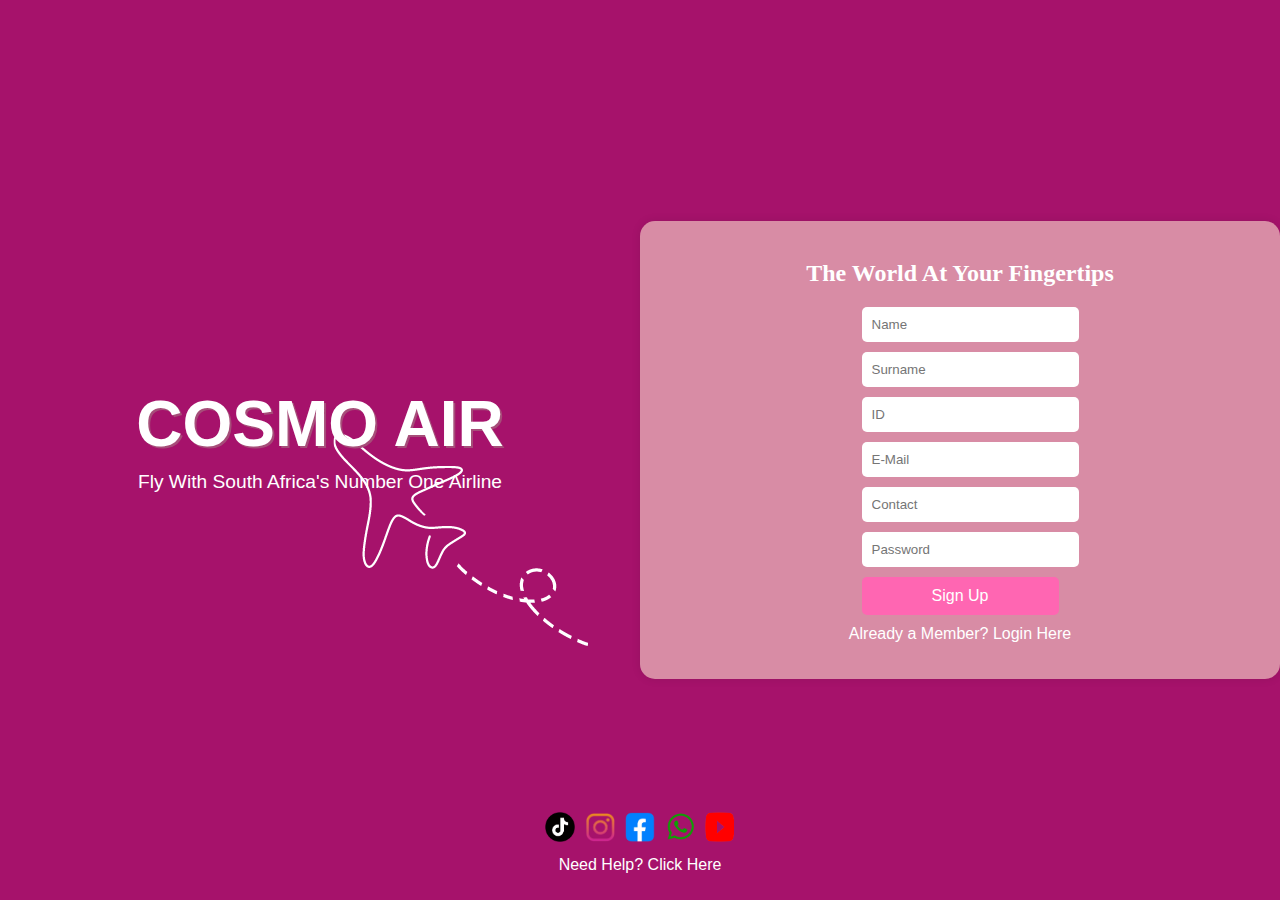
<file: index.html>
<!DOCTYPE html>
<html lang="en">
<head>
    <meta charset="UTF-8">
    <meta name="viewport" content="width=device-width, initial-scale=1.0">
    <title>Cosmo Air Registration</title>
    <link rel="stylesheet" href="styles.css">
</head>
<body>
    <div class="container">
        <div class="left-panel">
            <h1>COSMO AIR</h1>
            <p>Fly With South Africa's Number One Airline</p>
        </div>
        <div class="right-panel">
            <center><h2>The World At Your Fingertips</h2></center>
            <form id="signup-form" action="http://localhost/Cosmo%20Airlines/php/" method="POST">
                <input type="text" name="name" placeholder="Name" required>
                <input type="text" name="surname" placeholder="Surname" required>
                <input type="text" name="id_number" placeholder="ID" required>
                <input type="email" name="email" placeholder="E-Mail" required>
                <input type="text" name="contact" placeholder="Contact" required>
                <input type="password" name="password" placeholder="Password" required>
                <button type="submit">Sign Up</button>
            </form>
                       
            <p>Already a Member? <a href="../Login Page/Login.html">Login Here</a></p>
        </div>
    </div>
    <footer>
        <div class="social-icons">
            <a href="#"><img src="tiktok-icon.png" alt="TikTok"></a>
            <a href="#"><img src="instagram-icon.png" alt="Instagram"></a>
            <a href="#"><img src="facebook-icon.png" alt="Facebook"></a>
            <a href="#"><img src="whatsapp-icon.png" alt="WhatsApp"></a>
            <a href="#"><img src="youtube-icon.png" alt="YouTube"></a>
        </div>
        <p><a href="#">Need Help? Click Here</a></p>
    </footer>
    <script src="script.js"></script>
</body>
</html>
</file>
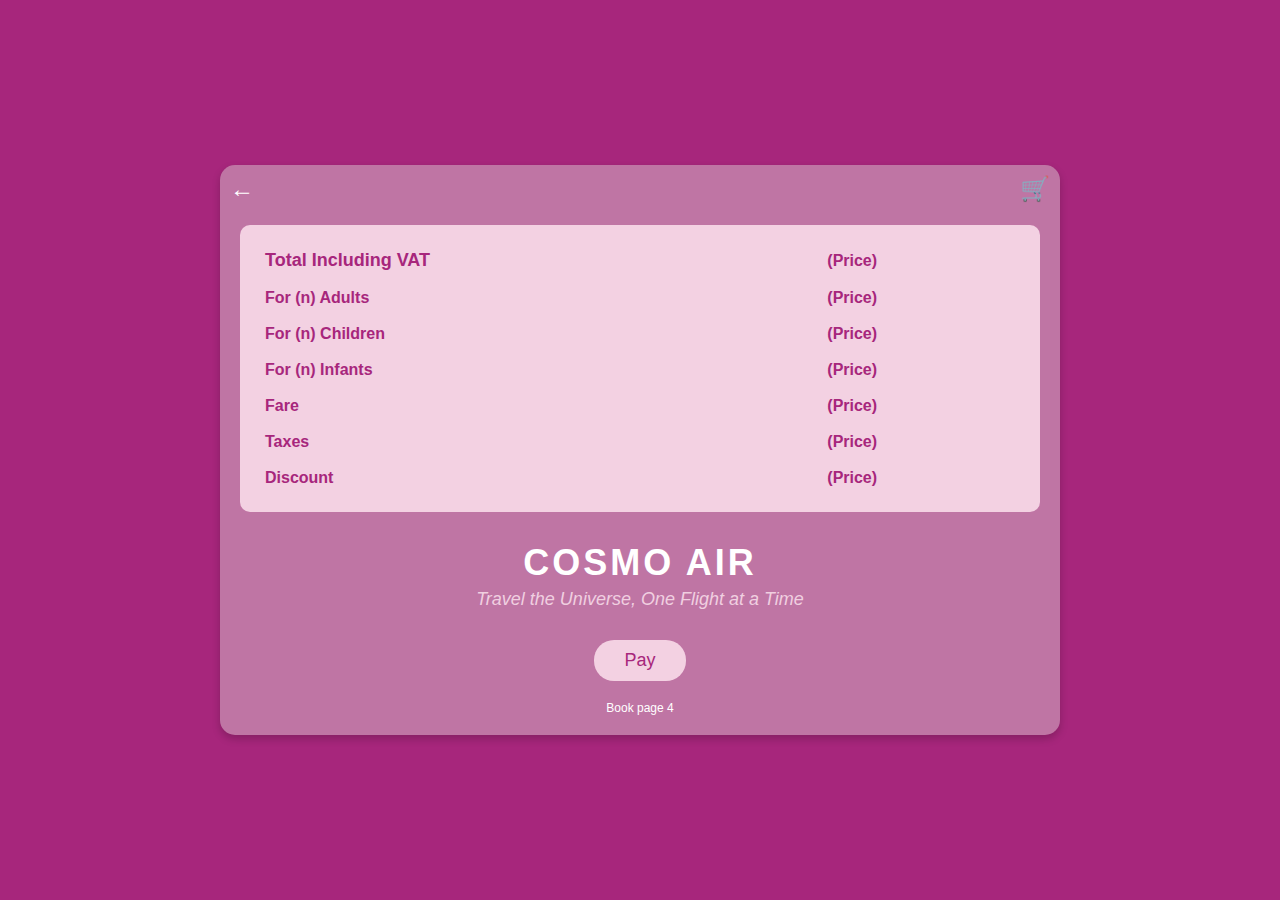
<file: bookingp4.html>
<!DOCTYPE html>
<html lang="en">
<head>
<meta charset="UTF-8">
<meta name="viewport" content="width=device-width, initial-scale=1.0">
<title>Booking Page</title>
<style>
    body {
        margin: 0;
        padding: 0;
        font-family: Arial, sans-serif;
        background-color: #a7267c;
        display: flex;
        justify-content: center;
        align-items: center;
        height: 100vh;
        color: #fff;
    }

    .container {
        width: 90%;
        max-width: 800px;
        background-color: #bf75a4;
        border-radius: 15px;
        padding: 20px;
        box-shadow: 0 4px 8px rgba(0, 0, 0, 0.2);
        position: relative;
    }

    .back-button {
        position: absolute;
        top: 10px;
        left: 10px;
        font-size: 24px;
        color: #fff;
        cursor: pointer;
    }

    .cart-icon {
        position: absolute;
        top: 10px;
        right: 10px;
        font-size: 24px;
        color: #fff;
    }

    .table-container {
        display: flex;
        justify-content: space-between;
        padding: 15px;
        background-color: #f3d1e2;
        border-radius: 10px;
        margin-top: 40px;
    }

    .table {
        width: 100%;
    }

    .table td, .table th {
        padding: 8px;
        text-align: left;
        font-weight: bold;
    }

    .table th {
        font-size: 18px;
        color: #a7267c;
    }

    .table td {
        font-size: 16px;
        color: #a7267c;
    }

    .price {
        text-align: right;
    }

    .cosmo-logo {
        text-align: center;
        margin: 30px 0;
    }

    .cosmo-logo h1 {
        font-family: 'Segoe UI', Tahoma, Geneva, Verdana, sans-serif;
        font-size: 36px;
        font-weight: bold;
        color: #ffffff;
        letter-spacing: 3px;
        margin: 0;
    }

    .cosmo-logo p {
        font-style: italic;
        font-size: 18px;
        color: #f0cfe0;
        margin: 5px 0 0;
    }

    .pay-button {
        display: block;
        margin: 20px auto 0;
        padding: 10px 30px;
        font-size: 18px;
        background-color: #f3d1e2;
        color: #a7267c;
        border: none;
        border-radius: 20px;
        cursor: pointer;
    }

    .pay-button:hover {
        background-color: #e0b8cf;
    }

    .footer {
        text-align: center;
        font-size: 12px;
        color: #ffffff;
        margin-top: 20px;
    }
</style>
</head>
<body>
    <div class="container">
        <div class="back-button">&larr;</div>
        <div class="cart-icon">&#128722;</div>

        <div class="table-container">
            <table class="table">
                <tr>
                    <th>Total Including VAT</th>
                    <td class="price">(Price)</td>
                </tr>
                <tr>
                    <td>For (n) Adults</td>
                    <td class="price">(Price)</td>
                </tr>
                <tr>
                    <td>For (n) Children</td>
                    <td class="price">(Price)</td>
                </tr>
                <tr>
                    <td>For (n) Infants</td>
                    <td class="price">(Price)</td>
                </tr>
                <tr>
                    <td>Fare</td>
                    <td class="price">(Price)</td>
                </tr>
                <tr>
                    <td>Taxes</td>
                    <td class="price">(Price)</td>
                </tr>
                <tr>
                    <td>Discount</td>
                    <td class="price">(Price)</td>
                </tr>
            </table>
        </div>

        <div class="cosmo-logo">
            <h1>COSMO AIR</h1>
            <p>Travel the Universe, One Flight at a Time</p>
        </div>

        <button class="pay-button">Pay</button>
        <div class="footer">Book page 4</div>
    </div>
</body>
</html>
</file>
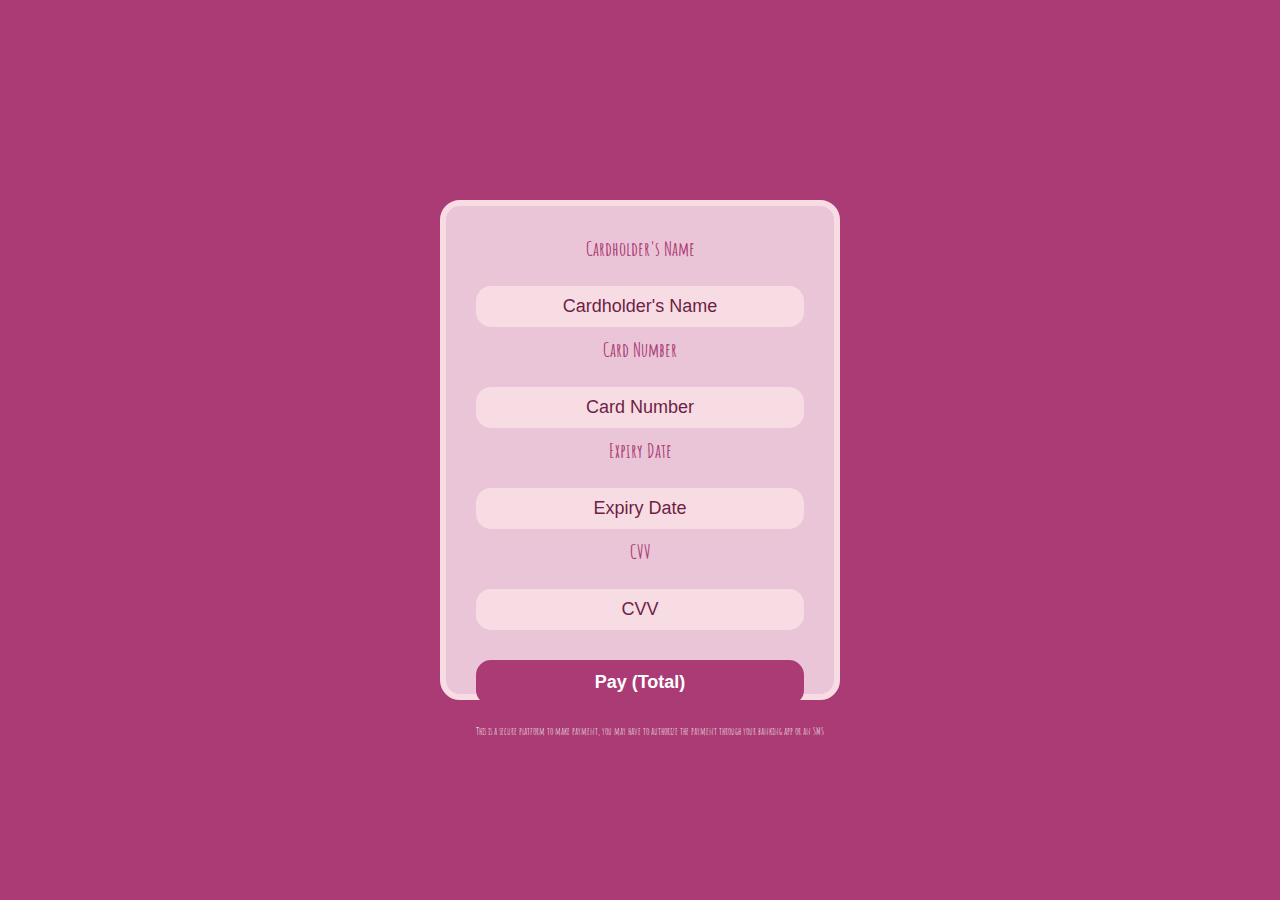
<file: bookingp5.html>
<!DOCTYPE html>
<html lang="en">
<head>
    <meta charset="UTF-8">
    <meta name="viewport" content="width=device-width, initial-scale=1.0">
    <title>Booking Payment UI</title>
    <link rel="stylesheet" href="https://fonts.googleapis.com/css2?family=Amatic+SC:wght@400;700&display=swap">
    <style>
        /* Resetting margins and paddings */
        * {
            margin: 0;
            padding: 0;
            box-sizing: border-box;
        }

        body {
            display: flex;
            justify-content: center;
            align-items: center;
            min-height: 100vh;
            background-color: #aa3b74;
            font-family: 'Amatic SC', Arial, sans-serif;
        }

        .container {
            background-color: #eac5d7;
            width: 400px;
            height: 500px; /* Increased height */
            padding: 30px;
            border-radius: 20px;
            text-align: center;
            border: 6px solid #f8dce4;
            position: relative;
        }

        .container::before {
            content: "";
            background: url('https://cdn-icons-png.flaticon.com/512/456/456212.png') no-repeat center center / 50px;
            position: absolute;
            top: 20px;
            right: 20px;
            opacity: 0.1;
        }

        .heading {
            font-size: 20px;
            color: #aa3b74;
            font-weight: bold;
            margin-bottom: 15px;
        }

        .input-field {
            background-color: #f8dce4;
            border: none;
            border-radius: 15px;
            width: 100%;
            padding: 10px;
            margin: 10px 0;
            font-size: 18px;
            color: #6d1f44;
            text-align: center;
            font-weight: lighter;
        }

        .input-field::placeholder {
            color: #6d1f44;
        }

        .pay-button {
            background-color: #aa3b74;
            color: white;
            border: none;
            border-radius: 15px;
            width: 100%;
            padding: 12px;
            font-size: 18px;
            font-weight: bold;
            margin-top: 20px;
            cursor: pointer;
        }

        .pay-button:hover {
            background-color: #902c64;
        }

        .note {
            font-size: 10px;
            color: #ffffff;
            margin-top: 20px;
            white-space: nowrap; /* Ensures the text stays on one line */
        }
    </style>
</head>
<body>
    <div class="container">
        <div class="heading">Cardholder's Name</div>
        <input type="text" class="input-field" placeholder="Cardholder's Name">

        <div class="heading">Card Number</div>
        <input type="text" class="input-field" placeholder="Card Number">

        <div class="heading">Expiry Date</div>
        <input type="text" class="input-field" placeholder="Expiry Date">

        <div class="heading">CVV</div>
        <input type="password" class="input-field" placeholder="CVV">

        <button class="pay-button">Pay (Total)</button>

        <p class="note">This is a secure platform to make payment, you may have to authorize the payment through your banking app or an SMS</p>
    </div>
</body>
</html>
</file>
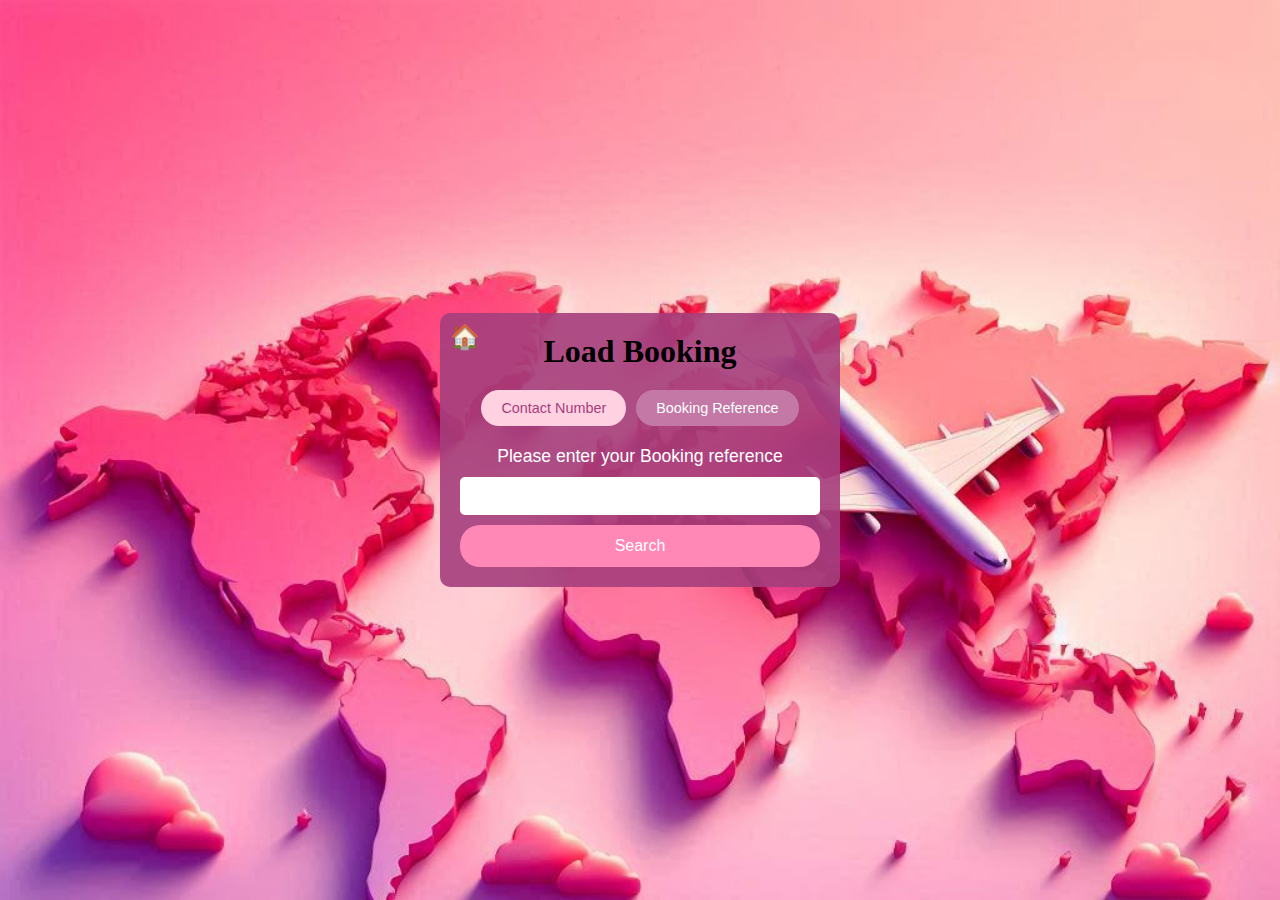
<file: LoadBookingp2.html>
<!DOCTYPE html>
<html lang="en">
<head>
  <meta charset="UTF-8">
  <meta name="viewport" content="width=device-width, initial-scale=1.0">
  <title>Load Booking</title>
  <style>
    /* Reset styles */
    * {
      margin: 0;
      padding: 0;
      box-sizing: border-box;
      font-family: Arial, sans-serif;
    }
    
    /* Background styling */
    body {
      background-image: url('bookingp1.jpeg'); /* Replace with your image file path */
      background-size: cover;
      background-repeat: no-repeat;
      background-attachment: fixed;
      display: flex;
      justify-content: center;
      align-items: center;
      height: 100vh;
      color: #ffffff;
    }

    .container {
      text-align: center;
      background-color: rgba(165, 62, 124, 0.9); /* Transparent background for better visibility */
      width: 90%;
      max-width: 400px;
      padding: 20px;
      border-radius: 10px;
      position: relative;
      overflow: hidden;
    }
    
    /* Airport tower background */
    .container::before {
      content: "";
      background-image: url('https://via.placeholder.com/100x200'); /* Placeholder for tower image */
      background-repeat: no-repeat;
      background-size: cover;
      opacity: 0.1;
      position: absolute;
      top: 0;
      right: 0;
      bottom: 0;
      left: 0;
      z-index: -1;
    }
    
    /* Header and logo */
    .home-icon {
      font-size: 24px;
      position: absolute;
      top: 10px;
      left: 10px;
      color: white;
    }

    .title {
      font-size: 2em;
      font-family: cursive; /* Set to cursive */
      color: #000000; /* Black color */
      margin-bottom: 20px;
    }
    
    /* Input fields */
    .input-group {
      display: flex;
      justify-content: center;
      gap: 10px;
      margin-bottom: 20px;
    }

    .input-group button {
      background-color: #c378a6;
      color: white;
      border: none;
      padding: 10px 20px;
      border-radius: 20px;
      cursor: pointer;
      font-size: 0.9em;
    }

    .input-group button.active {
      background-color: #ffd1e1;
      color: #a53e7c;
    }
    
    /* Booking reference label */
    .booking-label {
      font-size: 1.1em;
      margin-bottom: 10px;
      display: block;
    }

    .input-field {
      width: 100%;
      padding: 10px;
      border-radius: 5px;
      border: none;
      font-size: 1em;
    }

    .search-button {
      background-color: #ff88b7;
      color: white;
      border: none;
      padding: 12px;
      border-radius: 20px;
      cursor: pointer;
      font-size: 1em;
      margin-top: 10px;
      width: 100%;
    }
  </style>
</head>
<body>

  <div class="container">
    <!-- Home Icon -->
    <div class="home-icon">
      <a href="bookingpage1.html" style="text-decoration: none; color: white;">&#x1F3E0;</a>
    </div>

    <!-- Title -->
    <h1 class="title">Load Booking</h1>

    <!-- Tabs for Contact Number and Booking Reference -->
    <div class="input-group">
      <button class="active" id="contactNumberBtn">Contact Number</button>
      <button id="bookingReferenceBtn">Booking Reference</button>
    </div>

    <!-- Booking Reference Label and Input -->
    <label class="booking-label" id="inputLabel">Please enter your Booking reference</label>
    <input type="text" class="input-field" placeholder="">

    <!-- Search Button -->
    <button class="search-button">Search</button>
  </div>

  <script>
    // Get references to buttons and label
    const contactNumberBtn = document.getElementById('contactNumberBtn');
    const bookingReferenceBtn = document.getElementById('bookingReferenceBtn');
    const inputLabel = document.getElementById('inputLabel');

    // Add event listeners for buttons
    contactNumberBtn.addEventListener('click', () => {
      inputLabel.textContent = 'Please enter your Contact number';
      contactNumberBtn.classList.add('active');
      bookingReferenceBtn.classList.remove('active');
    });

    bookingReferenceBtn.addEventListener('click', () => {
      inputLabel.textContent = 'Please enter your Booking reference';
      bookingReferenceBtn.classList.add('active');
      contactNumberBtn.classList.remove('active');
    });
  </script>

</body>
</html>
</file>
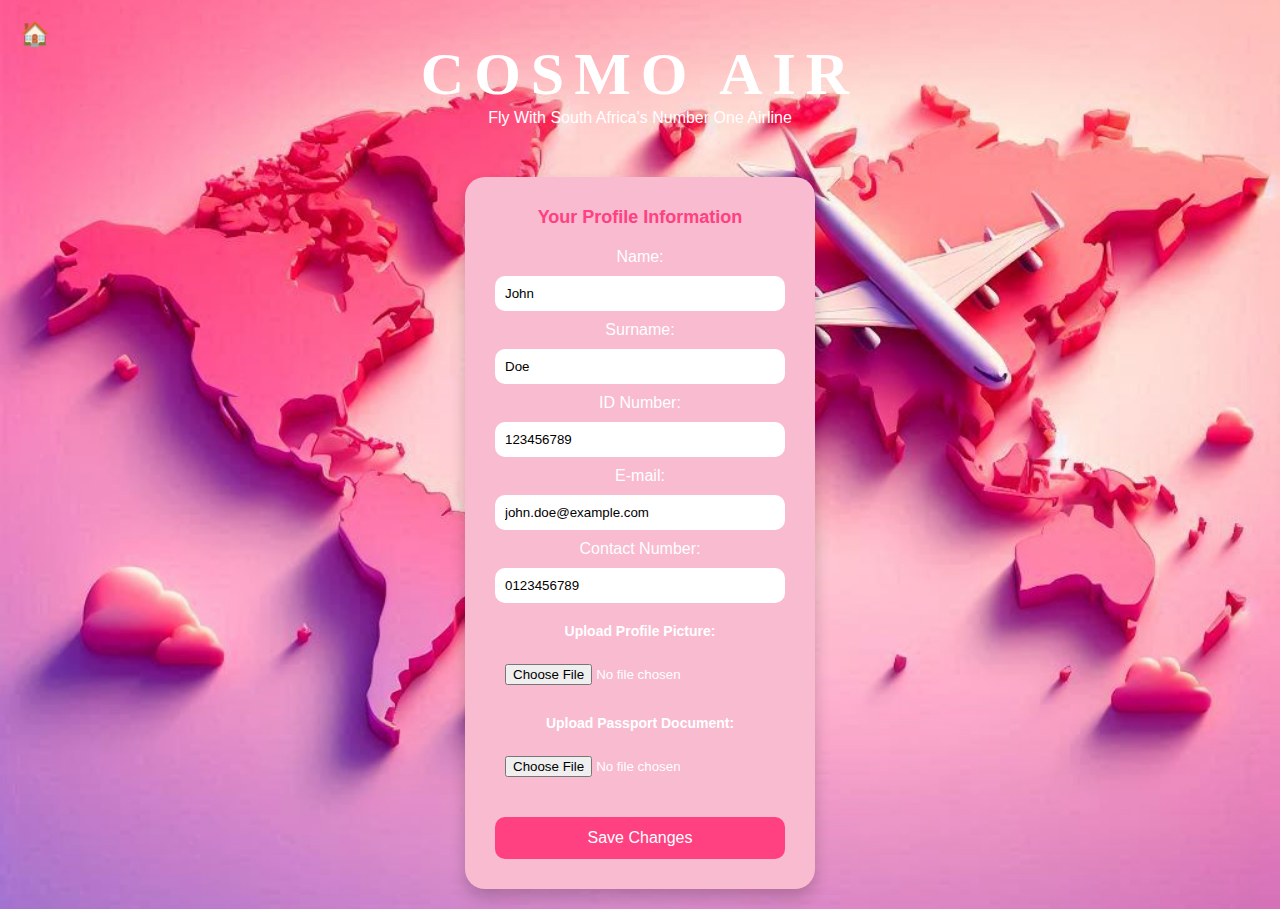
<file: profile.html>
<!DOCTYPE html>
<html lang="en">
<head>
    <meta charset="UTF-8">
    <meta name="viewport" content="width=device-width, initial-scale=1.0">
    <title>Cosmo Air - User Profile</title>
    <style>
        * {
            margin: 0;
            padding: 0;
            box-sizing: border-box;
        }

        body {
            font-family: 'Arial', sans-serif;
            color: white;
            display: flex;
            justify-content: center;
            align-items: center;
            min-height: 100vh;
            background-image: url("bookingp1.jpeg"); /* Updated with your image file */
            background-size: cover;
            background-position: center;
            overflow-y: auto;
            padding: 20px;
        }

        .container {
            display: flex;
            flex-direction: column;
            align-items: center;
            text-align: center;
            margin-top: 20px;
        }

        .branding {
            margin-bottom: 30px;
        }

        .brand-name {
            font-size: 60px;
            font-family: 'Lobster', cursive;
            letter-spacing: 10px;
            color: #fff;
        }

        .profile-form {
            background-color: #f8bbd0;
            border-radius: 20px;
            padding: 30px;
            width: 350px;
            text-align: center;
            box-shadow: 0 8px 16px rgba(0, 0, 0, 0.2);
        }

        .profile-form h2 {
            color: #FF4081;
            font-size: 18px;
            margin-bottom: 20px;
        }

        .profile-form input[type="text"],
        .profile-form input[type="email"],
        .profile-form input[type="tel"],
        .profile-form input[type="file"] {
            width: 100%;
            padding: 10px;
            margin: 10px 0;
            border: none;
            border-radius: 10px;
        }

        .profile-form button {
            width: 100%;
            padding: 12px;
            background-color: #FF4081;
            color: white;
            border: none;
            border-radius: 10px;
            font-size: 16px;
            cursor: pointer;
        }

        .profile-form button:hover {
            background-color: #e91e63;
        }

        .file-upload {
            margin-top: 10px;
            font-size: 14px;
            color: #fff;
        }

        .file-upload label {
            display: block;
            margin-bottom: 5px;
            font-weight: bold;
            color: #fff;
        }

        .save-changes {
            margin-top: 20px;
        }

        .home-icon {
      font-size: 24px;
      position: absolute;
      top: 20px;
      left: 20px;
      color: white;
    }
        
    </style>
</head>
<body>
    <div class="container">
        <div class="branding">
            <h1 class="brand-name">COSMO AIR</h1>
            <p class="slogan">Fly With South Africa's Number One Airline</p>
        </div>

        <div class="container">
            <!-- Home Icon -->
            <div class="home-icon">
              <a href="..\Booking Page\bookingpage1.html" style="text-decoration: none; color: white;">&#x1F3E0;</a>
            </div>

        <div class="profile-form">
            <h2>Your Profile Information</h2>
            <form>
                <!-- Editable user details -->
				<label for="Name">Name: </label>
                <input type="text" placeholder="Name" value="John" required>
				<label for="surname">Surname: </label>
                <input type="text" placeholder="Surname" value="Doe" required>
				<label for="ID number:"> ID Number: </label>
                <input type="text" placeholder="ID" value="123456789" required>
				<label for="email ">E-mail: </label>
                <input type="email" placeholder="E-Mail" value="john.doe@example.com" required>
				<label for="number">Contact Number: </label>
                <input type="tel" placeholder="Contact" value="0123456789" required>

                <!-- File upload section -->
                <div class="file-upload">
                    <label for="profile-pic">Upload Profile Picture:</label>
                    <input type="file" id="profile-pic" name="profile-pic" accept="image/*">
                </div>

                <div class="file-upload">
                    <label for="passport-doc">Upload Passport Document:</label>
                    <input type="file" id="passport-doc" name="passport-doc" accept=".pdf,.doc,.docx,.jpg,.png">
                </div>

                <!-- Button to save changes -->
                <button type="submit" class="save-changes">Save Changes</button>
            </form>
        </div>
    </div>
</body>

<!-- html & css by Shona Raghunandan -->
</html>
</file>
<file: styles.css>
body {
    margin: 0;
    font-family: Arial, sans-serif;
    
    color: #ffffff;
}

h2{
    font-family:Georgia, 'Times New Roman', Times, serif;
   width: auto;
}

.container {
    display: flex;
    justify-content: center;
    align-items: center;
    height: 100vh;
    background: url("Cosmo Air.png");
}

.left-panel, .right-panel {
    flex: 1;
    padding: 20px;
    display: flex;
    flex-direction: column;
    justify-content: center;
    align-items: center;
}

.left-panel h1 {
    font-size: 4em;
    margin: 0;
    color: #ffffff;
    text-shadow: 2px 2px #a64d79;
}

.left-panel p {
    font-size: 1.2em;
}

.right-panel {
    background-color: #d88ca5;
    padding: 20px;
    border-radius: 15px;
    box-shadow: 0 0 10px rgba(0, 0, 0, 0.1);
}

.right-panel h2 {
    font-size: 1.5em;
    margin-bottom: 20px;
}

form {
    display: flex;
    flex-direction: column;
}

input {
    margin-bottom: 10px;
    padding: 10px;
    border: none;
    border-radius: 5px;
    width: 100%;
}

button {
    padding: 10px;
    border: none;
    border-radius: 5px;
    background-color: #ff66b2;
    color: #ffffff;
    font-size: 1em;
    cursor: pointer;
}

button:hover {
    background-color: #ff3399;
}

p {
    margin-top: 10px;
}

a {
    color: #ffffff;
    text-decoration: none;
}

footer {
    position: absolute;
    bottom: 10px;
    left: 50%;
    transform: translateX(-50%);
    text-align: center;
}

.social-icons {
    display: flex;
    justify-content: center;
    gap: 10px;
}

.social-icons a img {
    width: 30px;
    height: 30px;
}
</file>
